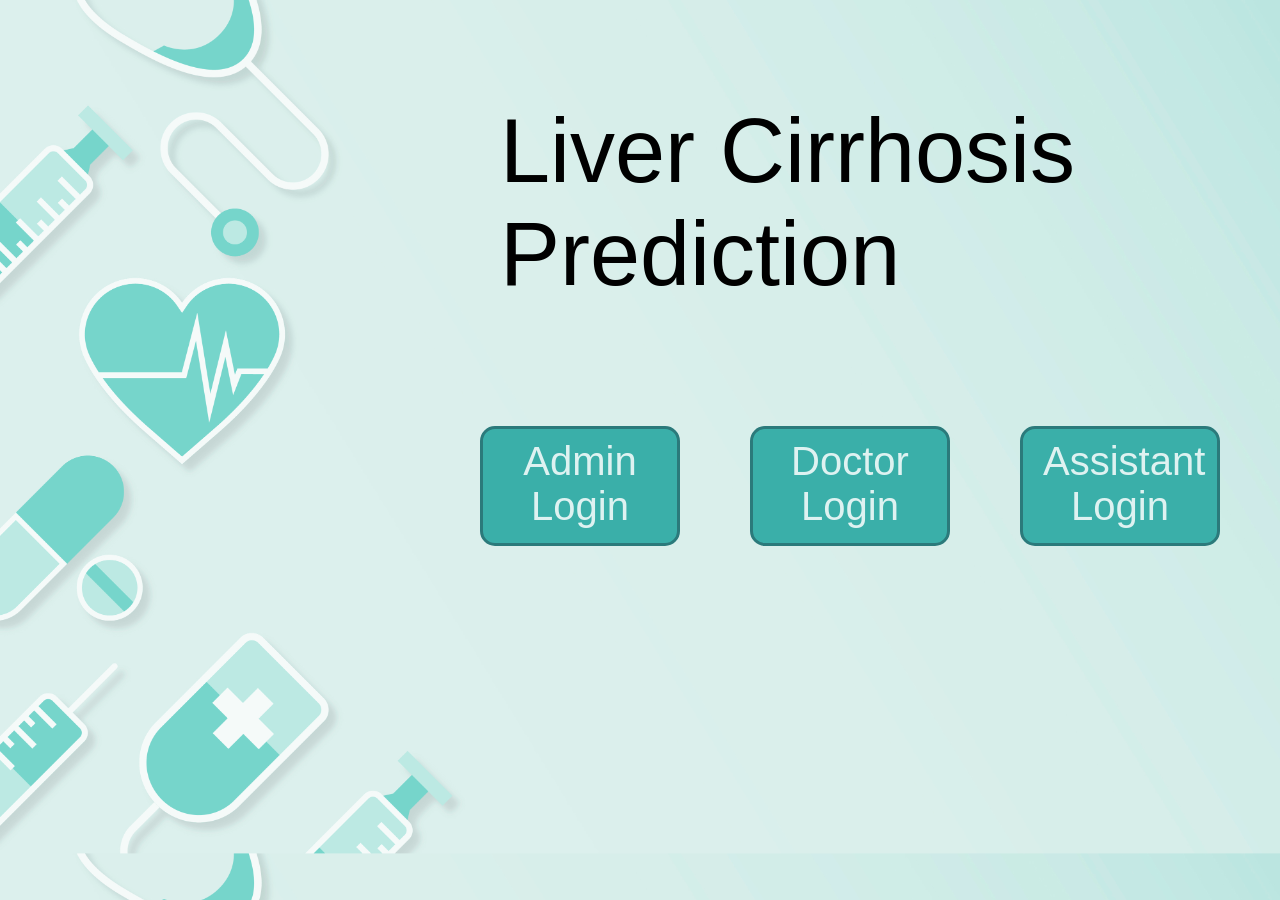
<file: index.html>
<!DOCTYPE html>
<html lang="en">
<head>
    <meta charset="UTF-8">
    <meta name="viewport" content="width=device-width, initial-scale=1.0">
    <title>Document</title>
    <link rel ="stylesheet" href="style.css">
    <link rel="stylesheet" href="https://cdnjs.cloudflare.com/ajax/libs/font-awesome/6.5.1/css/all.min.css" integrity="sha512-DTOQO9RWCH3ppGqcWaEA1BIZOC6xxalwEsw9c2QQeAIftl+Vegovlnee1c9QX4TctnWMn13TZye+giMm8e2LwA==" crossorigin="anonymous" referrerpolicy="no-referrer" />
</head>
<body>

    <header>        
        <div class="heading">
            <p> Liver Cirrhosis
Prediction </p>
        </div>


    </header>

    <div class="options">
        
        <div class="button-group">
            <a href="admin_login.html"  class="login-button">Admin Login</a>
            <a href="doctor_login.html" class="login-button">Doctor Login</a>
            <a href="Labassistant_login.html"  class="login-button"> Assistant Login</a>
        </div>

    </div>
</body>
</html>
</file>
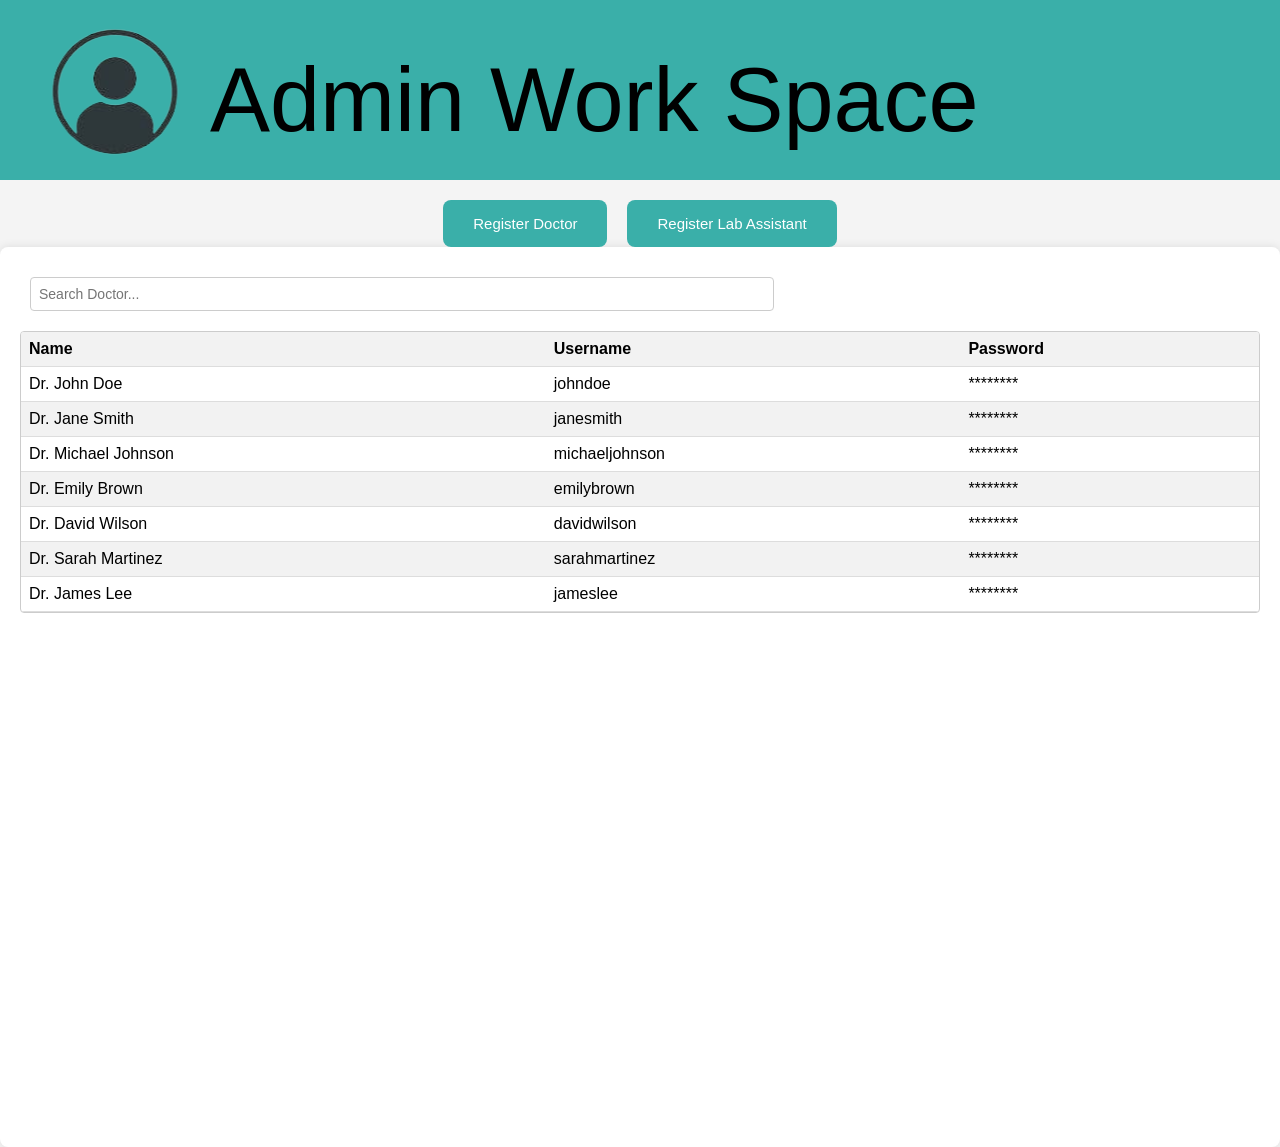
<file: admin_home.html>
<!DOCTYPE html>
<html lang="en">
<head>
    <meta charset="UTF-8">
    <meta name="viewport" content="width=device-width, initial-scale=1.0">
    <title>Admin Home</title>
    <link rel="stylesheet" href="https://cdnjs.cloudflare.com/ajax/libs/font-awesome/6.5.1/css/all.min.css" integrity="sha512-DTOQO9RWCH3ppGqcWaEA1BIZOC6xxalwEsw9c2QQeAIftl+Vegovlnee1c9QX4TctnWMn13TZye+giMm8e2LwA==" crossorigin="anonymous" referrerpolicy="no-referrer" />
    <style>
        * {
            font-family: 'Franklin Gothic Medium', 'Arial Narrow', Arial, sans-serif;
            margin: 0;
            padding: 0;
            box-sizing: border-box;
        }

        .heading {
            display: flex;
            align-items: center;
            height: 180px;
            background-color: #3AAFA9;
        }

        .picture {
            background-image: url("Resources/Adminsepm-removebg-preview.png");
            height: 130px;
            width: 130px;
            border-radius: 50%;
            background-color: transparent;
            background-position: center;
            margin-left: 50px;
        }

        .options {
            text-align: center;
            margin-top: 20px;
        }

        .head {
            font-size: 90px;
            margin-left: 30px;
            margin-top: 20px;
        }

        .button-group {
            display: flex;
            justify-content: center;
            margin-top: 20px;
        }

        .login-button {
            margin: 0 10px;
            padding: 15px 30px;
            font-size: 15px;
            background-color: #3AAFA9;
            color: white;
            text-decoration: none;
            border-radius: 8px;
            transition: background-color 0.3s ease;
        }

        .login-button:hover {
            background-color: #2B7A78;
        }

        body, html {
            height: 100%;
            font-family: Arial, sans-serif;
            margin: 0;
            padding: 0;
            background-color: #f4f4f4;
        }

        .container {
            height: 100%;
            padding: 20px;
            background-color: #fff;
            border-radius: 8px;
            box-shadow: 0 0 10px rgba(0, 0, 0, 0.1);
        }

        h1 {
            text-align: center;
            margin-bottom: 20px;
            color: #333;
        }

        .head {
            background-color: #3AAFA9;
            height: 150px;
            align-items: center;
            display: flex;
        }

        h1, head {
            margin-left: 40%;
        }

        #searchBar {
            margin-top: 10px;
            padding: 8px;
            border: 1px solid #ccc;
            border-radius: 4px;
            font-size: 14px;
            width: 60%;
            margin-left: 10px;
            box-sizing: border-box;
        }

        #doctorList {
            margin-top: 20px;
            max-height: calc(100% - 90px);
            overflow-y: auto;
            border: 1px solid #ccc;
            border-radius: 4px;
        }

        #doctorList table {
            width: 100%;
            border-collapse: collapse;
        }

        #doctorList th, #doctorList td {
            padding: 8px;
            text-align: left;
            border-bottom: 1px solid #ddd;
        }

        #doctorList th {
            background-color: #f2f2f2;
        }

        #doctorList tbody tr:nth-child(even) {
            background-color: #f2f2f2;
        }

        #doctorList tbody tr:hover {
            background-color: #ddd;
        }
    </style>
</head>
<body>
<header>
    <div class="heading">
        <div class="picture"></div>
        <div class="head">
            <p>Admin Work Space</p>
        </div>
    </div>
</header>

<div class="options">
    <div class="button-group">
        <a href="Register_doctor.html" class="login-button">Register Doctor</a>
        <a href="Register_lab_assitant.html" class="login-button">Register Lab Assistant</a>
    </div>
</div>

<div class="container">

    <input type="text" id="searchBar" placeholder="Search Doctor...">
    <div id="doctorList">
        <table>
            <thead>
                <tr>
                    <th>Name</th>
                    <th>Username</th>
                    <th>Password</th>
                </tr>
            </thead>
            <tbody>
                <!-- Dummy Doctor Data -->
                <tr><td>Dr. John Doe</td><td>johndoe</td><td>********</td></tr>
                <tr><td>Dr. Jane Smith</td><td>janesmith</td><td>********</td></tr>
                <tr><td>Dr. Michael Johnson</td><td>michaeljohnson</td><td>********</td></tr>
                <tr><td>Dr. Emily Brown</td><td>emilybrown</td><td>********</td></tr>
                <tr><td>Dr. David Wilson</td><td>davidwilson</td><td>********</td></tr>
                <tr><td>Dr. Sarah Martinez</td><td>sarahmartinez</td><td>********</td></tr>
                <tr><td>Dr. James Lee</td><td>jameslee</td><td>********</td></tr>
            </tbody>
        </table>
    </div>
</div>

<script>
    const searchBar = document.getElementById('searchBar');
    const doctorList = document.getElementById('doctorList');

    searchBar.addEventListener('keyup', function(event) {
        const searchQuery = event.target.value.toLowerCase();
        const rows = doctorList.getElementsByTagName('tr');

        for (let i = 0; i < rows.length; i++) {
            const row = rows[i];
            const cells = row.getElementsByTagName('td');
            let found = false;
            for (let j = 0; j < cells.length; j++) {
                const cell = cells[j];
                if (cell.textContent.toLowerCase().includes(searchQuery)) {
                    found = true;
                    break;
                }
            }
            if (found) {
                row.style.display = '';
            } else {
                row.style.display = 'none';
            }
        }
    });
</script>

</body>
</html>
</file>
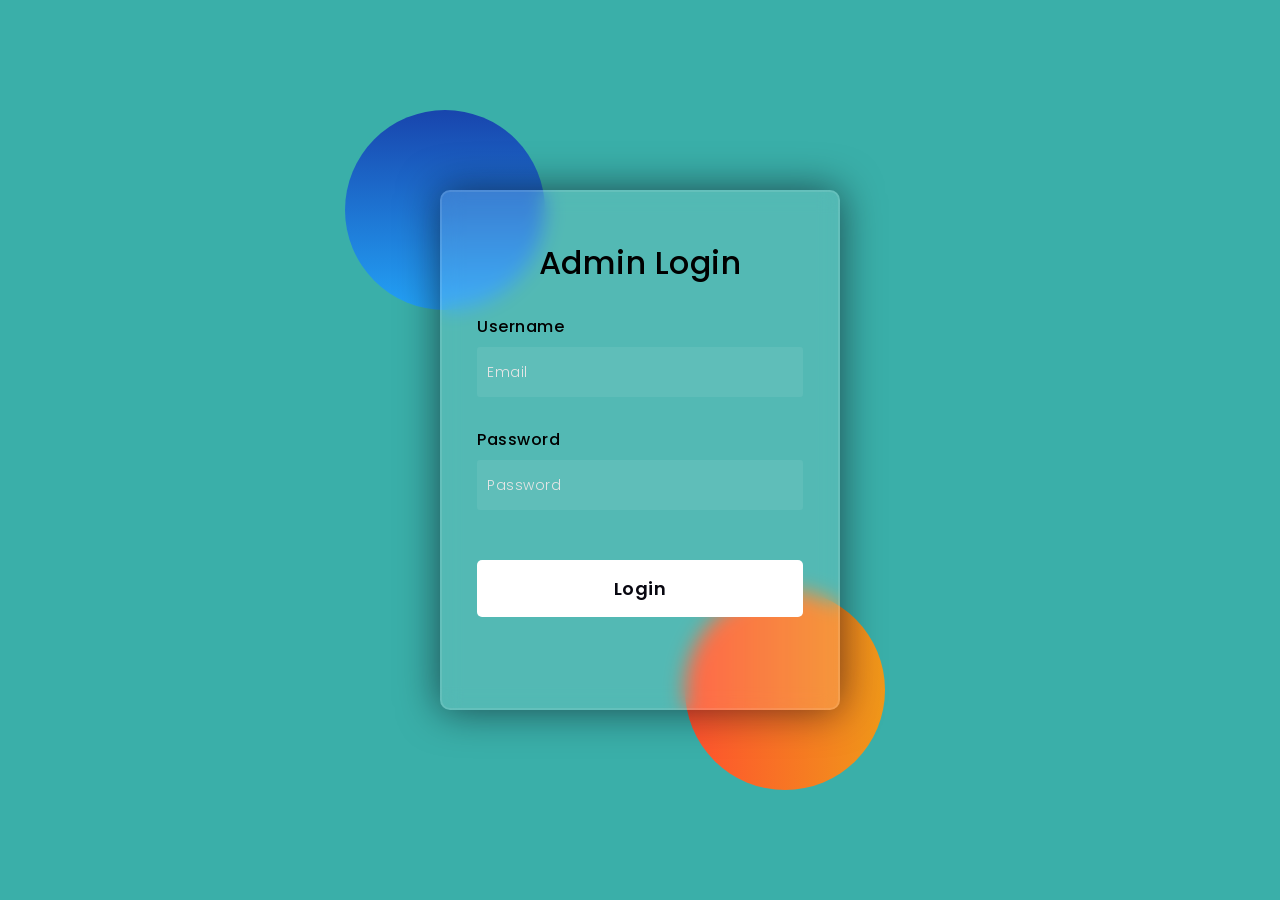
<file: admin_login.html>
<!DOCTYPE html>
<html lang="en">
<head>
  
    <title>login</title>
 
    <link rel="preconnect" href="https://fonts.gstatic.com">
    <link rel="stylesheet" href="https://cdnjs.cloudflare.com/ajax/libs/font-awesome/5.15.4/css/all.min.css">
    <link href="https://fonts.googleapis.com/css2?family=Poppins:wght@300;500;600&display=swap" rel="stylesheet">
    <!--Stylesheet-->
    <style media="screen">
      *,
*:before,
*:after{
    padding: 0;
    margin: 0;
    box-sizing: border-box;
}
body{
    background-color: #3AAFA9;
}
.background{
    width: 430px;
    height: 520px;
    position: absolute;
    transform: translate(-50%,-50%);
    left: 50%;
    top: 50%;
}
.background .shape{
    height: 200px;
    width: 200px;
    position: absolute;
    border-radius: 50%;
}
.shape:first-child{
    background: linear-gradient(
        #1845ad,
        #23a2f6
    );
    left: -80px;
    top: -80px;
}
.shape:last-child{
    background: linear-gradient(
        to right,
        #ff512f,
        #f09819
    );
    right: -30px;
    bottom: -80px;
}
form{
    height: 520px;
    width: 400px;
    background-color: rgba(255,255,255,0.13);
    position: absolute;
    transform: translate(-50%,-50%);
    top: 50%;
    left: 50%;
    border-radius: 10px;
    backdrop-filter: blur(10px);
    border: 2px solid rgba(255,255,255,0.1);
    box-shadow: 0 0 40px rgba(8,7,16,0.6);
    padding: 50px 35px;
}
form *{
    font-family: 'Poppins',sans-serif;
    color: black;
    letter-spacing: 0.5px;
    outline: none;
    border: none;
}
form h3{
    font-size: 32px;
    font-weight: 500;
    line-height: 42px;
    text-align: center;
}

label{
    display: block;
    margin-top: 30px;
    font-size: 16px;
    font-weight: 500;
}
input{
    display: block;
    height: 50px;
    width: 100%;
    background-color: rgba(255,255,255,0.07);
    border-radius: 3px;
    padding: 0 10px;
    margin-top: 8px;
    font-size: 14px;
    font-weight: 300;
}
::placeholder{
    color: #e5e5e5;
}
button{
    margin-top: 50px;
    width: 100%;
    background-color: #ffffff;
    color: #080710;
    padding: 15px 0;
    font-size: 18px;
    font-weight: 600;
    border-radius: 5px;
    cursor: pointer;
}
a.button-link {
    text-decoration: none;
    color: #080710;
}

    </style>
</head>
<body>
    <div class="background">
        <div class="shape"></div>
        <div class="shape"></div>
    </div>
    <form>
        <h3>Admin Login
        </h3>

        <label for="username">Username</label>
        <input type="text" placeholder="Email " id="username">

        <label for="password">Password</label>
        <input type="password" placeholder="Password" id="password">
        <button><a href="admin_home.html"  class="button-link">Login</a></button>

    </form>
</body>
</html>
</file>
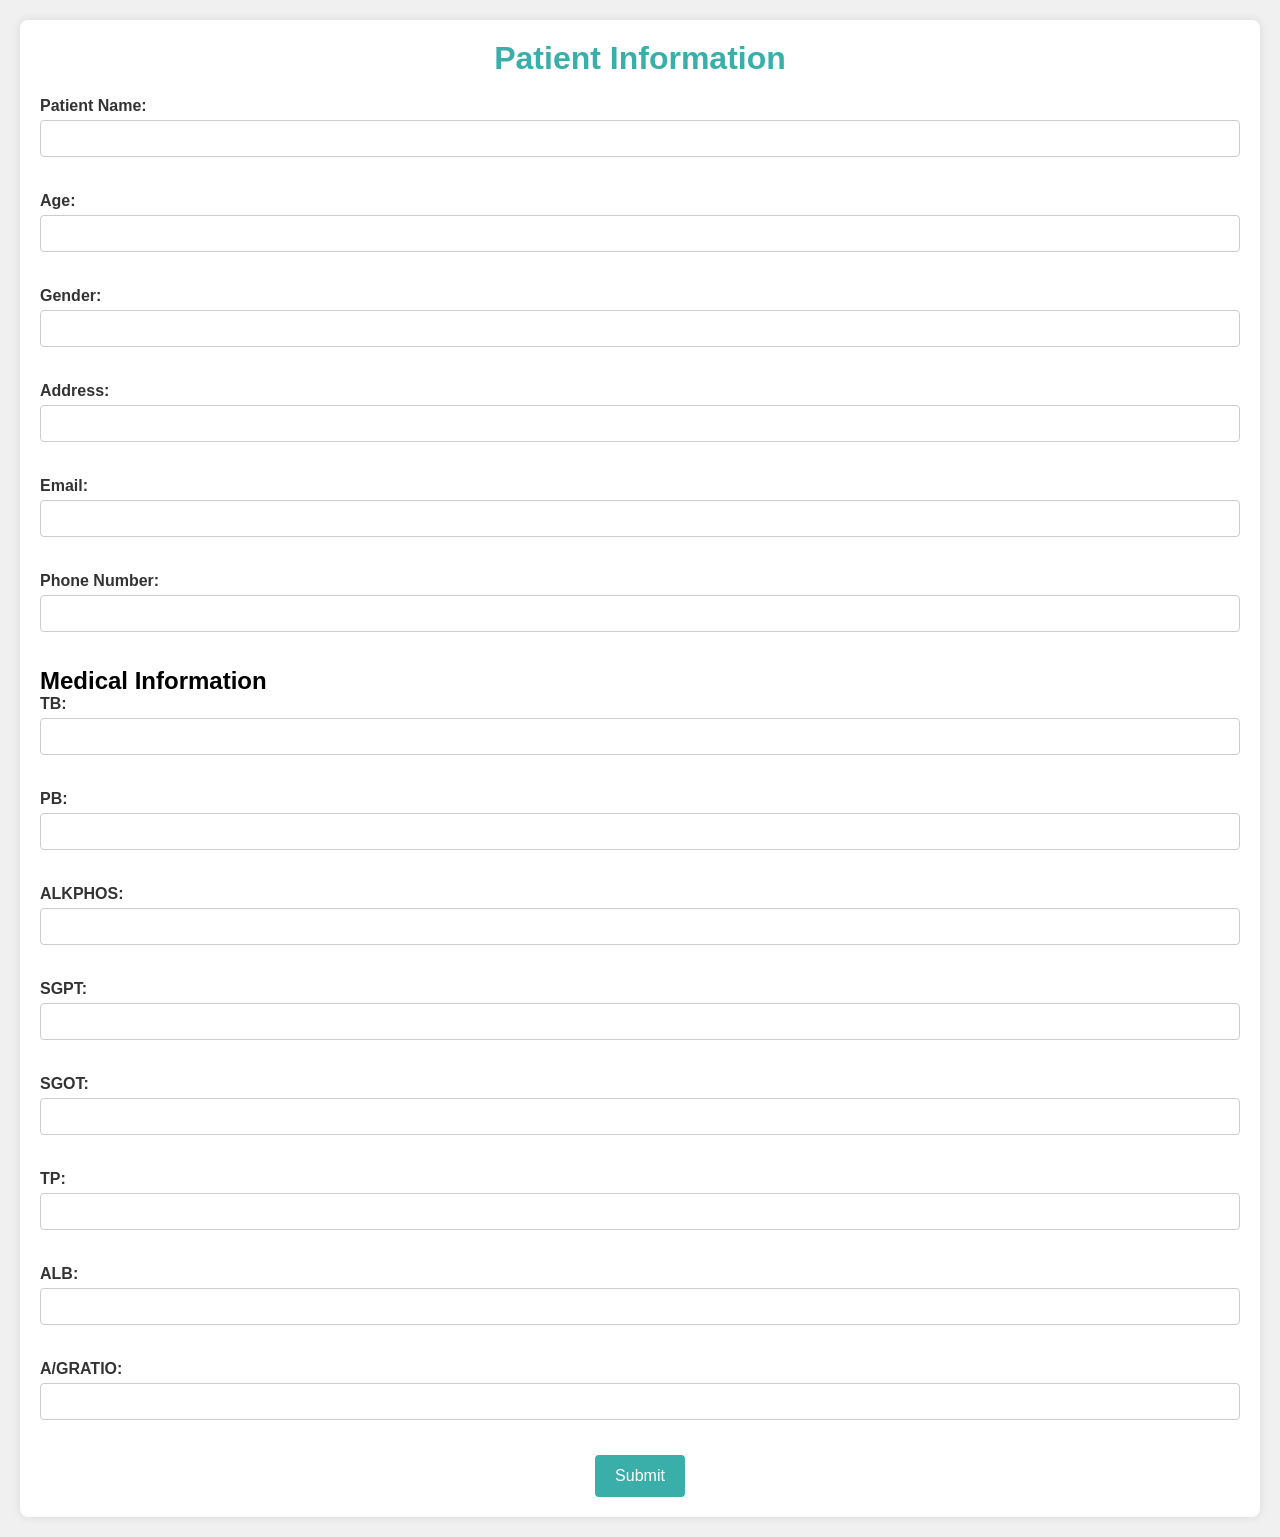
<file: create_patient.html>
<!DOCTYPE html>
<html lang="en">
<head>
    <meta charset="UTF-8">
    <meta name="viewport" content="width=device-width, initial-scale=1.0">
    <title>Patient Information Form</title>
    <style>
        * {
            font-family: Arial, sans-serif;
            margin: 0;
            padding: 0;
            box-sizing: border-box;
        }

        body {
            padding: 20px;
            background-color: #f0f0f0;
        }

        .container {
            max-width: 100%;
            margin: 0 auto;
        }

        form {
            background-color: #fff;
            padding: 20px;
            border-radius: 8px;
            box-shadow: 0 0 10px rgba(0, 0, 0, 0.1);
        }

        h1 {
            text-align: center;
            margin-bottom: 20px;
            color: #3AAFA9;
        }

        label {
            display: block;
            margin-bottom: 5px;
            color: #333;
            font-weight: bold;
            width: 100%;
        }

        input[type="text"] {
            width: 100%;
            padding: 10px;
            margin-bottom: 15px;
            border: 1px solid #ccc;
            border-radius: 4px;
            box-sizing: border-box;
        }

        .form-group {
            overflow: hidden;
            margin-bottom: 20px; /* Increased margin between form groups */
        }

        input[type="submit"] {
            display: block;
            margin-left: auto; /* Centering submit button */
            margin-right: auto; /* Centering submit button */
            padding: 12px 20px;
            font-size: 16px;
            background-color: #3AAFA9;
            color: white;
            border: none;
            border-radius: 4px;
            cursor: pointer;
            transition: background-color 0.3s;
        }

        input[type="submit"]:hover {
            background-color: #2B7A78;
        }
    </style>
</head>
<body>
    <div class="container">
        <form>
            <h1>Patient Information</h1>
            <div class="form-group">
                <div>
                    <label for="patientName">Patient Name:</label>
                    <input type="text" id="patientName" name="patientName" required>
                </div>
            </div>

            <div class="form-group">
                <div>
                    <label for="age">Age:</label>
                    <input type="text" id="age" name="age" required>
                </div>
            </div>

            <div class="form-group">
                <div>
                    <label for="gender">Gender:</label>
                    <input type="text" id="gender" name="gender" required>
                </div>
            </div>

            <div class="form-group">
                <div>
                    <label for="address">Address:</label>
                    <input type="text" id="address" name="address" required>
                </div>
            </div>

            <div class="form-group">
                <div>
                    <label for="gmail">Email:</label>
                    <input type="text" id="gmail" name="gmail" required>
                </div>
            </div>

            <div class="form-group">
                <div>
                    <label for="phone_no">Phone Number:</label>
                    <input type="text" id="phone_no" name="phone_no" required>
                </div>
            </div>

            <h2>Medical Information</h2>

            <div class="form-group">
                <div>
                    <label for="tb">TB:</label>
                    <input type="text" id="tb" name="tb" required>
                </div>
            </div>

            <div class="form-group">
                <div>
                    <label for="pb">PB:</label>
                    <input type="text" id="pb" name="pb" required>
                </div>
            </div>

            <div class="form-group">
                <div>
                    <label for="alkphos">ALKPHOS:</label>
                    <input type="text" id="alkphos" name="alkphos" required>
                </div>
            </div>

            <div class="form-group">
                <div>
                    <label for="sgpt">SGPT:</label>
                    <input type="text" id="sgpt" name="sgpt" required>
                </div>
            </div>

            <div class="form-group">
                <div>
                    <label for="sgot">SGOT:</label>
                    <input type="text" id="sgot" name="sgot" required>
                </div>
            </div>

            <div class="form-group">
                <div>
                    <label for="tp">TP:</label>
                    <input type="text" id="tp" name="tp" required>
                </div>
            </div>

            <div class="form-group">
                <div>
                    <label for="alb">ALB:</label>
                    <input type="text" id="alb" name="alb" required>
                </div>
            </div>

            <div class="form-group">
                <div>
                    <label for="agratio">A/GRATIO:</label>
                    <input type="text" id="agratio" name="agratio" required>
                </div>
            </div>

            <input type="submit" value="Submit">
        </form>
    </div>
</body>
</html>
</file>
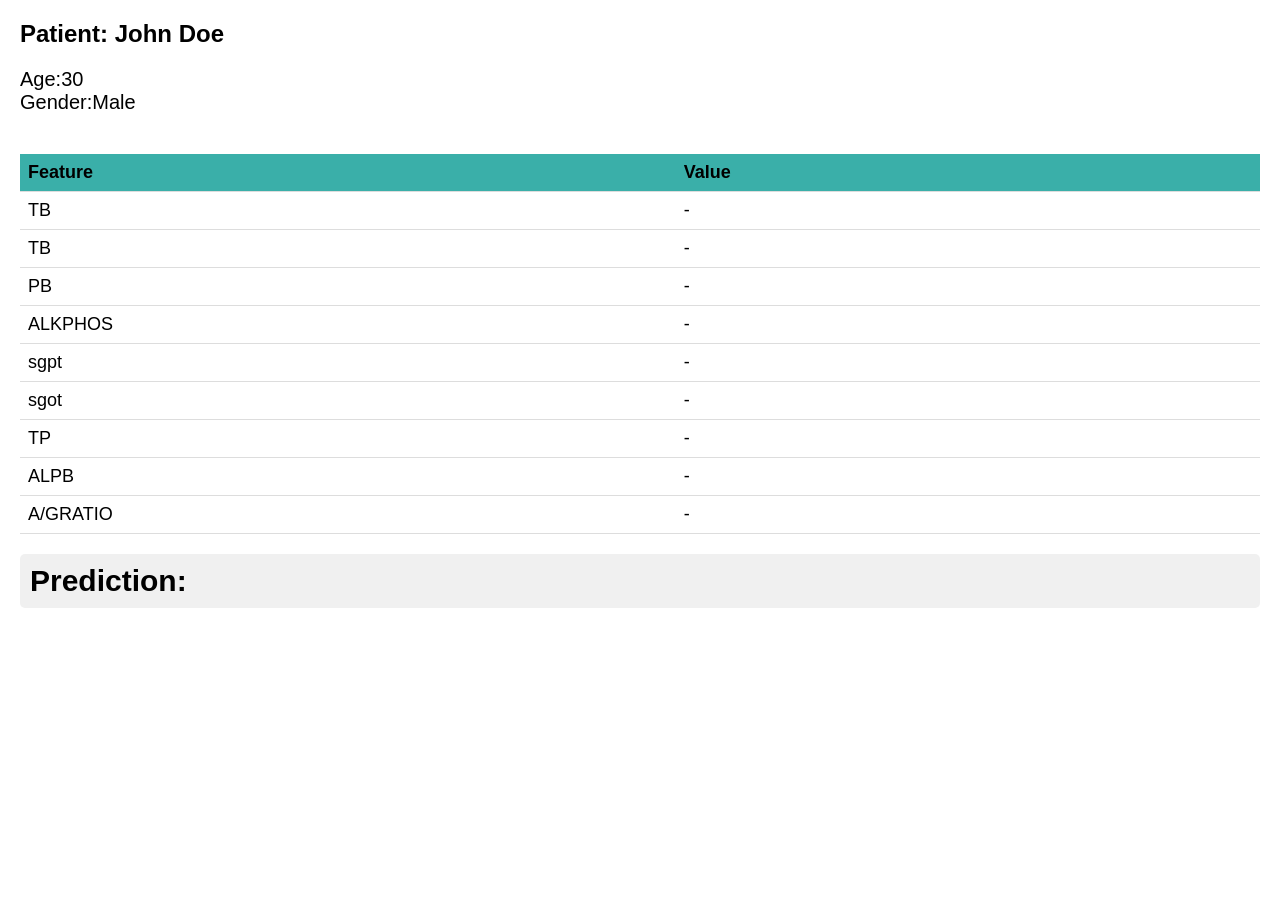
<file: display_patient_doctor.html>
<!DOCTYPE html>
<html lang="en">
<head>
    <meta charset="UTF-8">
    <meta name="viewport" content="width=device-width, initial-scale=1.0">
    <title>Patient Information</title>
    <style>
        * {
            font-family: Arial, sans-serif;
            margin: 0;
            padding: 0;
            box-sizing: border-box;
        }

        body {
            padding: 20px;
        }

        .header {
            font-size: 60px;
            font-weight: 200px;
        }

        .ooo {
            font-size: 20px;
            font-weight: 20px;
        }

        #patientName {
            font-size: 24px;
            font-weight: bold;
            margin-bottom: 20px;
        }

        table {
            margin-top: 40px;
            width: 100%;
            border-collapse: collapse;
            margin-bottom: 20px;
        }

        th, td {
            padding: 8px;
            border-bottom: 1px solid #ddd;
            text-align: left;
            font-size: large;
        }

        th {
            background-color: #3AAFA9;
            width: 90px;
        }

        thead {
            background-color: #3AAFA9;
            width: 90px;
        }

        #prediction {
            margin-top: 20px;
            font-size: 30px;
            background-color: #f0f0f0;
            padding: 10px;
            border-radius: 5px;
        }
    </style>
</head>
<body>
<div class="header">
    <div id="patientName">Patient: John Doe</div>
</div>
<div class="ooo">
    <div id="age">Age:30</div>
    <div id="gender">Gender:Male</div>
</div>

<table>
    <thead>
    <tr>
        <th>Feature</th>
        <th>Value</th>
    </tr>
    </thead>
    <tbody>
    <tr>
        <td>TB</td>
        <td id="age">-</td> <!-- Placeholder value, will be updated dynamically -->
    </tr>
    <tr>
        <td>TB</td>
        <td id="tb">-</td> <!-- Placeholder value, will be updated dynamically -->
    </tr>
    <tr>
        <td>PB</td>
        <td id="pb">-</td> <!-- Placeholder value, will be updated dynamically -->
    </tr>
    <tr>
        <td>ALKPHOS</td>
        <td id="alkphos">-</td> <!-- Placeholder value, will be updated dynamically -->
    </tr>
    <tr>
        <td>sgpt</td>
        <td id="sgpt">-</td> <!-- Placeholder value, will be updated dynamically -->
    </tr>
    <tr>
        <td>sgot</td>
        <td id="sgot">-</td> <!-- Placeholder value, will be updated dynamically -->
    </tr>
    <tr>
        <td>TP</td>
        <td id="tp">-</td> <!-- Placeholder value, will be updated dynamically -->
    </tr>
    <tr>
        <td>ALPB</td>
        <td id="alb">-</td> <!-- Placeholder value, will be updated dynamically -->
    </tr>
    <tr>
        <td>A/GRATIO</td>
        <td id="agratio">-</td> <!-- Placeholder value, will be updated dynamically -->
    </tr>
    </tbody>
</table>

<div id="prediction">
    <strong>Prediction:</strong> <span id="predictionValue"></span>
</div>
</body>
</html>
</file>
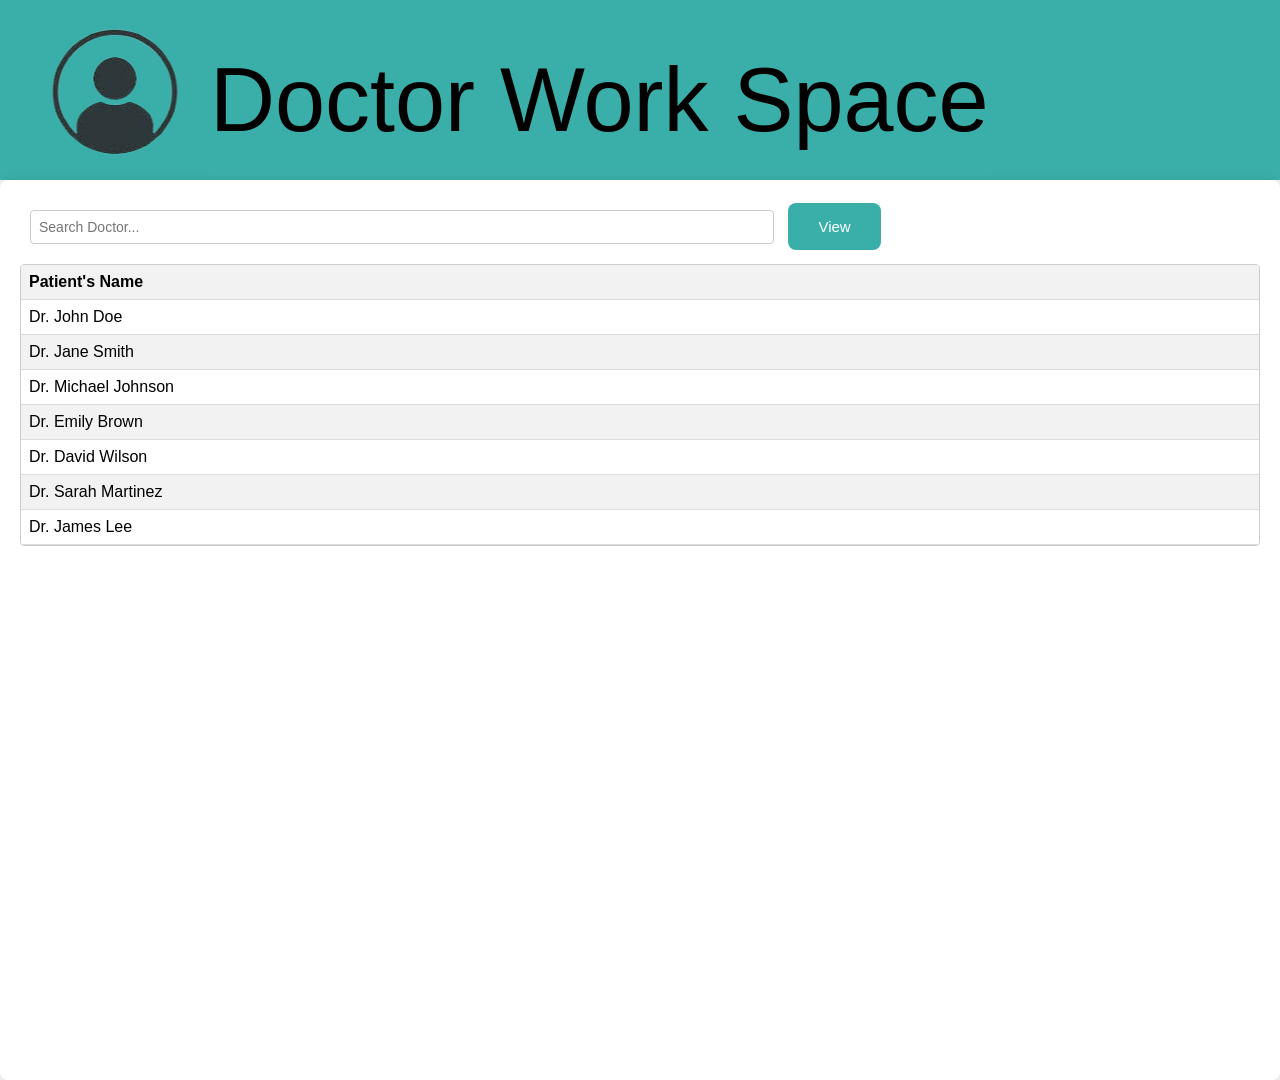
<file: doctor_home.html>
<!DOCTYPE html>
<html lang="en">
<head>
    <meta charset="UTF-8">
    <meta name="viewport" content="width=device-width, initial-scale=1.0">
    <title>Doctor Home</title>
    <link rel="stylesheet" href="https://cdnjs.cloudflare.com/ajax/libs/font-awesome/6.5.1/css/all.min.css" integrity="sha512-DTOQO9RWCH3ppGqcWaEA1BIZOC6xxalwEsw9c2QQeAIftl+Vegovlnee1c9QX4TctnWMn13TZye+giMm8e2LwA==" crossorigin="anonymous" referrerpolicy="no-referrer" />
    <style>
        * {
            font-family: 'Franklin Gothic Medium', 'Arial Narrow', Arial, sans-serif;
            margin: 0;
            padding: 0;
            box-sizing: border-box;
        }

        .heading {
            display: flex;
            align-items: center;
            height: 180px;
            background-color: #3AAFA9;
        }

        .picture {
            background-image: url("Resources/Adminsepm-removebg-preview.png");
            height: 130px;
            width: 130px;
            border-radius: 50%;
            background-color: transparent;
            background-position: center;
            margin-left: 50px;
        }

        .options {
            text-align: center;
            margin-top: 20px;
        }

        .head {
            font-size: 90px;
            margin-left: 30px;
            margin-top: 20px;
        }

        .button-group {
            display: flex;
            justify-content: center;
            margin-top: 20px;
        }

        .login-button {
            margin: 0 10px;
            padding: 15px 30px;
            font-size: 15px;
            background-color: #3AAFA9;
            color: white;
            text-decoration: none;
            border-radius: 8px;
            transition: background-color 0.3s ease;
        }

        .login-button:hover {
            background-color: #2B7A78;
        }

        body, html {
            height: 100%;
            font-family: Arial, sans-serif;
            margin: 0;
            padding: 0;
            background-color: #f4f4f4;
        }

        .container {
            height: 100%;
            padding: 20px;
            background-color: #fff;
            border-radius: 8px;
            box-shadow: 0 0 10px rgba(0, 0, 0, 0.1);
        }

        h1 {
            text-align: center;
            margin-bottom: 20px;
            color: #333;
        }

        .head {
            background-color: #3AAFA9;
            height: 150px;
            align-items: center;
            display: flex;
        }

        h1, head {
            margin-left: 40%;
        }

        #searchBar {
            margin-top: 10px;
            padding: 8px;
            border: 1px solid #ccc;
            border-radius: 4px;
            font-size: 14px;
            width: 60%;
            margin-left: 10px;
            box-sizing: border-box;
        }

        #doctorList {
            margin-top: 20px;
            max-height: calc(100% - 90px);
            overflow-y: auto;
            border: 1px solid #ccc;
            border-radius: 4px;
        }

        #doctorList table {
            width: 100%;
            border-collapse: collapse;
        }

        #doctorList th, #doctorList td {
            padding: 8px;
            text-align: left;
            border-bottom: 1px solid #ddd;
        }

        #doctorList th {
            background-color: #f2f2f2;
        }

        #doctorList tbody tr:nth-child(even) {
            background-color: #f2f2f2;
        }

        #doctorList tbody tr:hover {
            background-color: #ddd;
        }
    </style>
</head>
<body>
<header>
    <div class="heading">
        <div class="picture"></div>
        <div class="head">
            <p>Doctor Work Space</p>
        </div>
    </div>
</header>



<div class="container">

    <input type="text" id="searchBar" placeholder="Search Doctor...">
    <a href="display_patient_doctor.html" class="login-button">View</a>
    <div id="doctorList">
        <table>
            <thead>
                <tr>
                    <th>Patient's Name</th>
                    
           
                </tr>
            </thead>
            <tbody>
                <!-- Dummy Doctor Data -->
                <tr><td>Dr. John Doe</td></tr>
                <tr><td>Dr. Jane Smith</td></tr>
                <tr><td>Dr. Michael Johnson</td></tr>
                <tr><td>Dr. Emily Brown</td></tr>
                <tr><td>Dr. David Wilson</td></tr>
                <tr><td>Dr. Sarah Martinez</td></tr>
                <tr><td>Dr. James Lee</td></tr>
            </tbody>
        </table>
    </div>
</div>

<script>
    const searchBar = document.getElementById('searchBar');
    const doctorList = document.getElementById('doctorList');

    searchBar.addEventListener('keyup', function(event) {
        const searchQuery = event.target.value.toLowerCase();
        const rows = doctorList.getElementsByTagName('tr');

        for (let i = 0; i < rows.length; i++) {
            const row = rows[i];
            const cells = row.getElementsByTagName('td');
            let found = false;
            for (let j = 0; j < cells.length; j++) {
                const cell = cells[j];
                if (cell.textContent.toLowerCase().includes(searchQuery)) {
                    found = true;
                    break;
                }
            }
            if (found) {
                row.style.display = '';
            } else {
                row.style.display = 'none';
            }
        }
    });
</script>

</body>
</html>
</file>
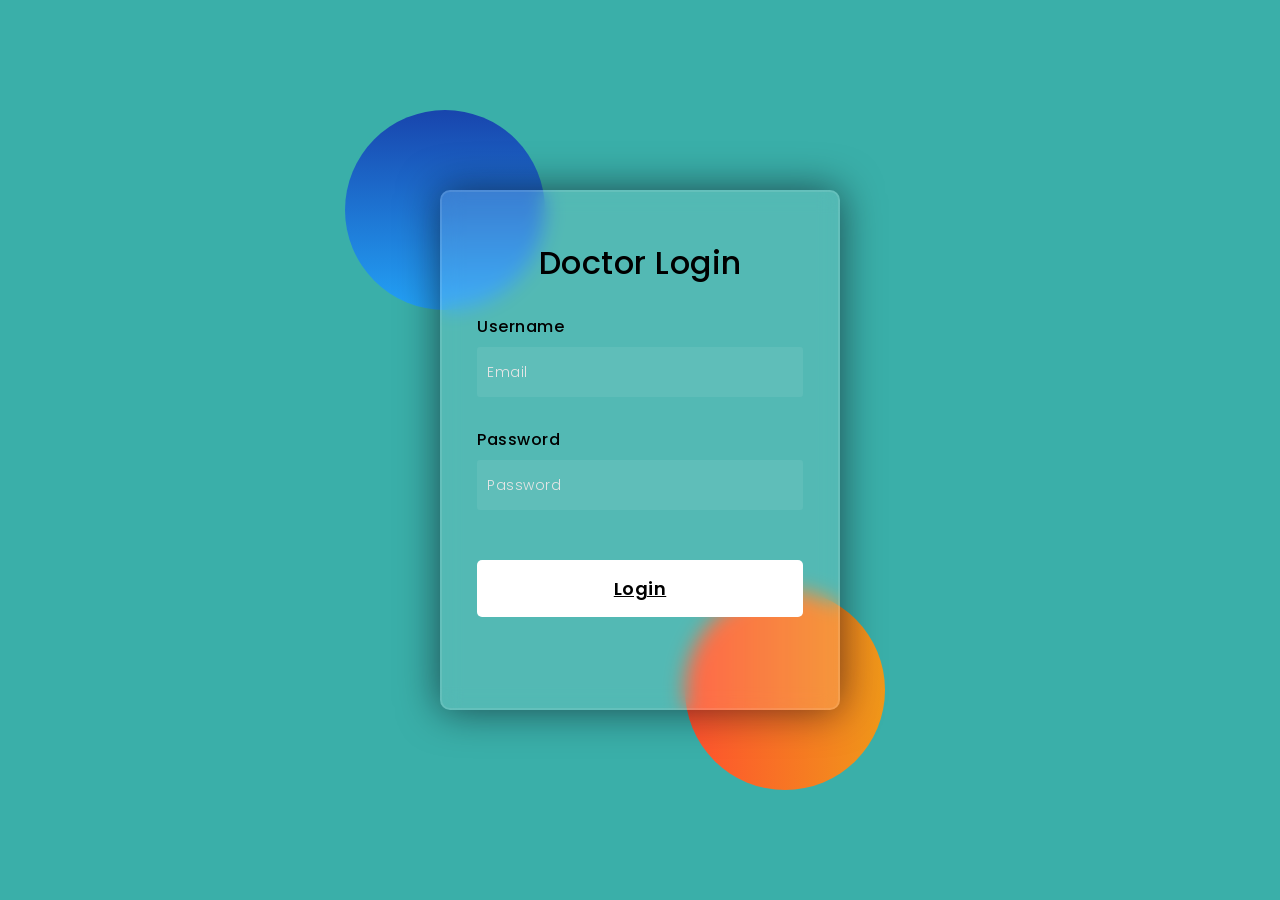
<file: doctor_login.html>
<!DOCTYPE html>
<html lang="en">
<head>
  
    <title> login Form </title>
 
    <link rel="preconnect" href="https://fonts.gstatic.com">
    <link rel="stylesheet" href="https://cdnjs.cloudflare.com/ajax/libs/font-awesome/5.15.4/css/all.min.css">
    <link href="https://fonts.googleapis.com/css2?family=Poppins:wght@300;500;600&display=swap" rel="stylesheet">
    <!--Stylesheet-->
    <style media="screen">
      *,
*:before,
*:after{
    padding: 0;
    margin: 0;
    box-sizing: border-box;
}
body{
    background-color: #3AAFA9;
}
.background{
    width: 430px;
    height: 520px;
    position: absolute;
    transform: translate(-50%,-50%);
    left: 50%;
    top: 50%;
}
.background .shape{
    height: 200px;
    width: 200px;
    position: absolute;
    border-radius: 50%;
}
.shape:first-child{
    background: linear-gradient(
        #1845ad,
        #23a2f6
    );
    left: -80px;
    top: -80px;
}
.shape:last-child{
    background: linear-gradient(
        to right,
        #ff512f,
        #f09819
    );
    right: -30px;
    bottom: -80px;
}
form{
    height: 520px;
    width: 400px;
    background-color: rgba(255,255,255,0.13);
    position: absolute;
    transform: translate(-50%,-50%);
    top: 50%;
    left: 50%;
    border-radius: 10px;
    backdrop-filter: blur(10px);
    border: 2px solid rgba(255,255,255,0.1);
    box-shadow: 0 0 40px rgba(8,7,16,0.6);
    padding: 50px 35px;
}
form *{
    font-family: 'Poppins',sans-serif;
    color: black;
    letter-spacing: 0.5px;
    outline: none;
    border: none;
}
form h3{
    font-size: 32px;
    font-weight: 500;
    line-height: 42px;
    text-align: center;
}

label{
    display: block;
    margin-top: 30px;
    font-size: 16px;
    font-weight: 500;
}
input{
    display: block;
    height: 50px;
    width: 100%;
    background-color: rgba(255,255,255,0.07);
    border-radius: 3px;
    padding: 0 10px;
    margin-top: 8px;
    font-size: 14px;
    font-weight: 300;
}
::placeholder{
    color: #e5e5e5;
}
button{
    margin-top: 50px;
    width: 100%;
    background-color: #ffffff;
    color: #080710;
    padding: 15px 0;
    font-size: 18px;
    font-weight: 600;
    border-radius: 5px;
    cursor: pointer;
}




    </style>
</head>
<body>
    <div class="background">
        <div class="shape"></div>
        <div class="shape"></div>
    </div>
    <form>
        <h3>Doctor Login
        </h3>

        <label for="username">Username</label>
        <input type="text" placeholder="Email " id="username">

        <label for="password">Password</label>
        <input type="password" placeholder="Password" id="password">

        <button><a href="doctor_home.html"  class="button-link">Login</a></button>

    </form>
</body>
</html>
</file>
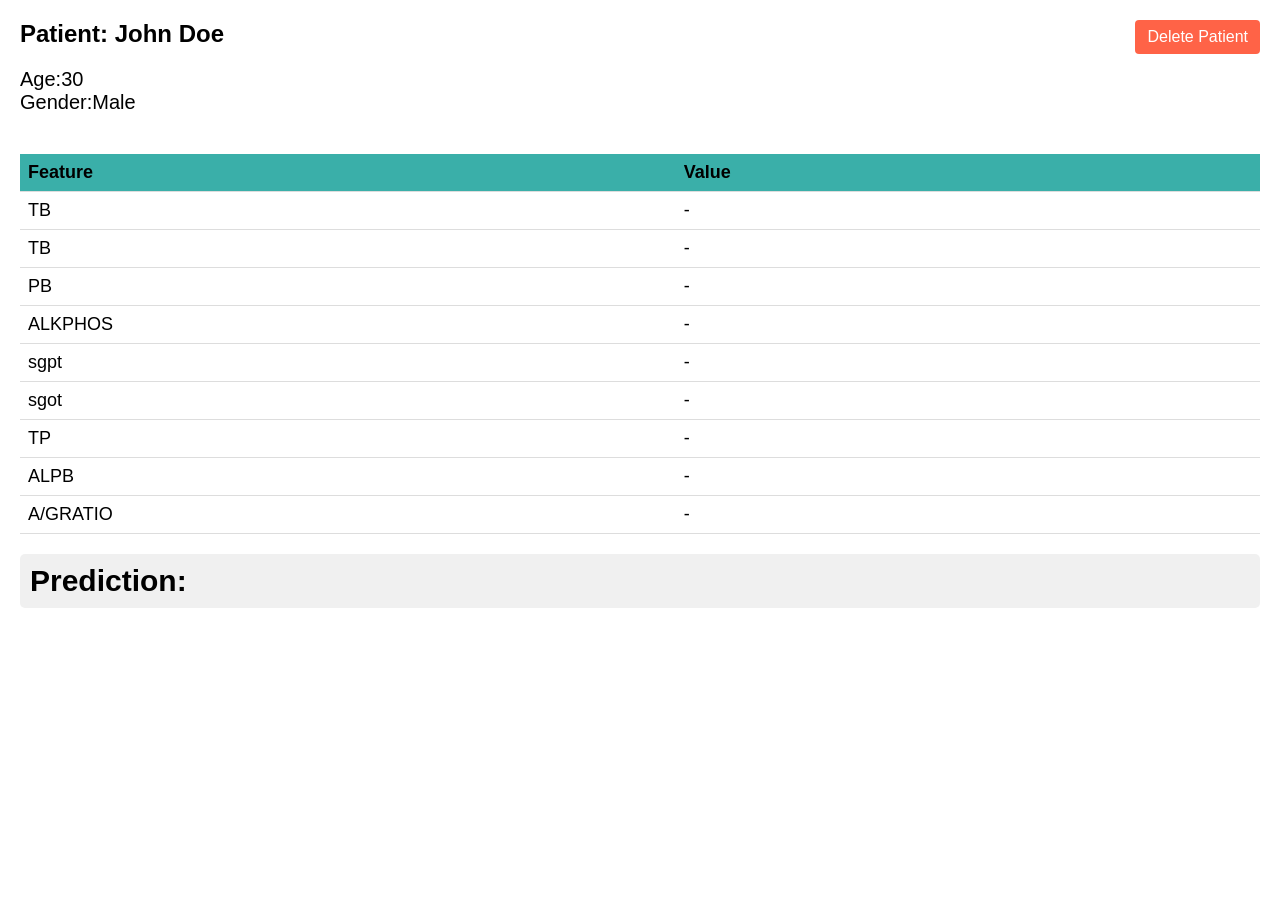
<file: lab_ass_view_pateint.html>
<!DOCTYPE html>
<html lang="en">
<head>
    <meta charset="UTF-8">
    <meta name="viewport" content="width=device-width, initial-scale=1.0">
    <title>Patient Information</title>
    <style>
        * {
            font-family: Arial, sans-serif;
            margin: 0;
            padding: 0;
            box-sizing: border-box;
        }

        body {
            padding: 20px;
        }

        .header {
            font-size: 60px;
            font-weight: 200px;
        }

        .ooo {
            font-size: 20px;
            font-weight: 20px;
        }

        #patientName {
            font-size: 24px;
            font-weight: bold;
            margin-bottom: 20px;
        }

        table {
            margin-top: 40px;
            width: 100%;
            border-collapse: collapse;
            margin-bottom: 20px;
        }

        th, td {
            padding: 8px;
            border-bottom: 1px solid #ddd;
            text-align: left;
            font-size: large;
        }

        th {
            background-color: #3AAFA9;
            width: 90px;
        }

        thead {
            background-color: #3AAFA9;
            width: 90px;
        }

        #prediction {
            margin-top: 20px;
            font-size: 30px;
            background-color: #f0f0f0;
            padding: 10px;
            border-radius: 5px;
        }

        .delete-button {
            position: absolute;
            top: 20px;
            right: 20px;
            padding: 8px 12px;
            background-color: #ff6347;
            color: white;
            border: none;
            border-radius: 4px;
            cursor: pointer;
            font-size: 16px;
        }
    </style>
</head>
<body>
<div class="header">
    <div id="patientName">Patient: John Doe</div>
    <button class="delete-button">Delete Patient</button>
</div>
<div class="ooo">
    <div id="age">Age:30</div>
    <div id="gender">Gender:Male</div>
</div>

<table>
    <thead>
    <tr>
        <th>Feature</th>
        <th>Value</th>
    </tr>
    </thead>
    <tbody>
    <tr>
        <td>TB</td>
        <td id="age">-</td> <!-- Placeholder value, will be updated dynamically -->
    </tr>
    <tr>
        <td>TB</td>
        <td id="tb">-</td> <!-- Placeholder value, will be updated dynamically -->
    </tr>
    <tr>
        <td>PB</td>
        <td id="pb">-</td> <!-- Placeholder value, will be updated dynamically -->
    </tr>
    <tr>
        <td>ALKPHOS</td>
        <td id="alkphos">-</td> <!-- Placeholder value, will be updated dynamically -->
    </tr>
    <tr>
        <td>sgpt</td>
        <td id="sgpt">-</td> <!-- Placeholder value, will be updated dynamically -->
    </tr>
    <tr>
        <td>sgot</td>
        <td id="sgot">-</td> <!-- Placeholder value, will be updated dynamically -->
    </tr>
    <tr>
        <td>TP</td>
        <td id="tp">-</td> <!-- Placeholder value, will be updated dynamically -->
    </tr>
    <tr>
        <td>ALPB</td>
        <td id="alb">-</td> <!-- Placeholder value, will be updated dynamically -->
    </tr>
    <tr>
        <td>A/GRATIO</td>
        <td id="agratio">-</td> <!-- Placeholder value, will be updated dynamically -->
    </tr>
    </tbody>
</table>

<div id="prediction">
    <strong>Prediction:</strong> <span id="predictionValue"></span>
</div>
</body>
</html>
</file>
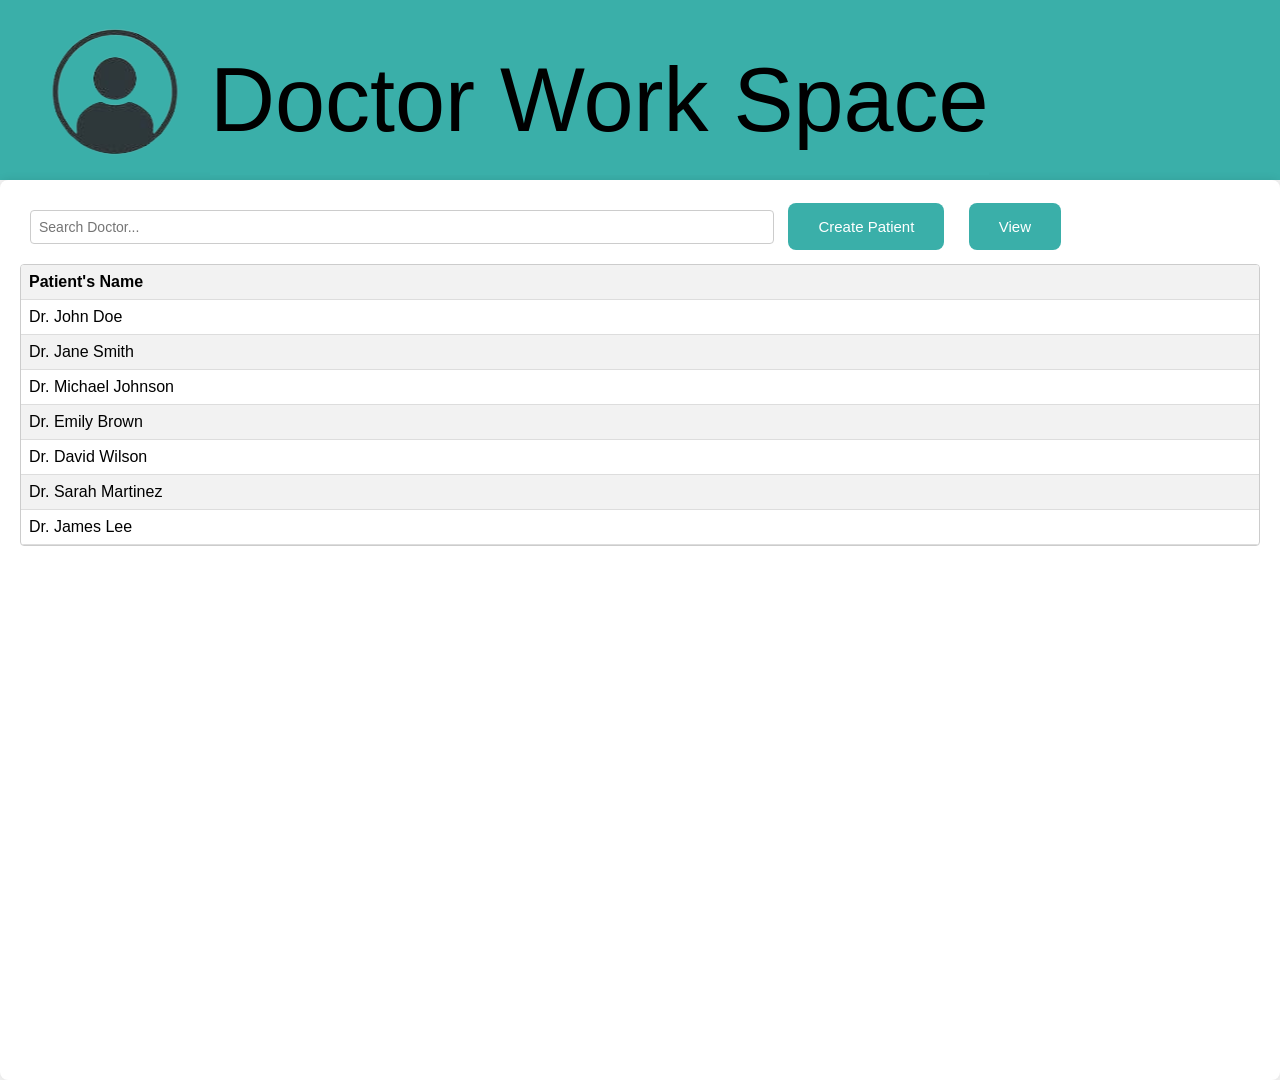
<file: lab_assistant_home.html>
<!DOCTYPE html>
<html lang="en">
<head>
    <meta charset="UTF-8">
    <meta name="viewport" content="width=device-width, initial-scale=1.0">
    <title>Doctor Home</title>
    <link rel="stylesheet" href="https://cdnjs.cloudflare.com/ajax/libs/font-awesome/6.5.1/css/all.min.css" integrity="sha512-DTOQO9RWCH3ppGqcWaEA1BIZOC6xxalwEsw9c2QQeAIftl+Vegovlnee1c9QX4TctnWMn13TZye+giMm8e2LwA==" crossorigin="anonymous" referrerpolicy="no-referrer" />
    <style>
        * {
            font-family: 'Franklin Gothic Medium', 'Arial Narrow', Arial, sans-serif;
            margin: 0;
            padding: 0;
            box-sizing: border-box;
        }

        .heading {
            display: flex;
            align-items: center;
            height: 180px;
            background-color: #3AAFA9;
        }

        .picture {
            background-image: url("Resources/Adminsepm-removebg-preview.png");
            height: 130px;
            width: 130px;
            border-radius: 50%;
            background-color: transparent;
            background-position: center;
            margin-left: 50px;
        }

        .options {
            text-align: center;
            margin-top: 20px;
        }

        .head {
            font-size: 90px;
            margin-left: 30px;
            margin-top: 20px;
        }

        .button-group {
            display: flex;
            justify-content: center;
            margin-top: 20px;
        }

        .login-button {
            margin: 0 10px;
            padding: 15px 30px;
            font-size: 15px;
            background-color: #3AAFA9;
            color: white;
            text-decoration: none;
            border-radius: 8px;
            transition: background-color 0.3s ease;
        }

        .login-button:hover {
            background-color: #2B7A78;
        }

        body, html {
            height: 100%;
            font-family: Arial, sans-serif;
            margin: 0;
            padding: 0;
            background-color: #f4f4f4;
        }

        .container {
            height: 100%;
            padding: 20px;
            background-color: #fff;
            border-radius: 8px;
            box-shadow: 0 0 10px rgba(0, 0, 0, 0.1);
        }

        h1 {
            text-align: center;
            margin-bottom: 20px;
            color: #333;
        }

        .head {
            background-color: #3AAFA9;
            height: 150px;
            align-items: center;
            display: flex;
        }

        h1, head {
            margin-left: 40%;
        }

        #searchBar {
            margin-top: 10px;
            padding: 8px;
            border: 1px solid #ccc;
            border-radius: 4px;
            font-size: 14px;
            width: 60%;
            margin-left: 10px;
            box-sizing: border-box;
        }

        #doctorList {
            margin-top: 20px;
            max-height: calc(100% - 90px);
            overflow-y: auto;
            border: 1px solid #ccc;
            border-radius: 4px;
        }

        #doctorList table {
            width: 100%;
            border-collapse: collapse;
        }

        #doctorList th, #doctorList td {
            padding: 8px;
            text-align: left;
            border-bottom: 1px solid #ddd;
        }

        #doctorList th {
            background-color: #f2f2f2;
        }

        #doctorList tbody tr:nth-child(even) {
            background-color: #f2f2f2;
        }

        #doctorList tbody tr:hover {
            background-color: #ddd;
        }
    </style>
</head>
<body>
<header>
    <div class="heading">
        <div class="picture"></div>
        <div class="head">
            <p>Doctor Work Space</p>
        </div>
    </div>
</header>



<div class="container">

    <input type="text" id="searchBar" placeholder="Search Doctor...">
    <a href="create_patient.html" class="login-button">Create Patient</a>
    <a href="lab_ass_view_pateint.html" class="login-button">View</a>
    <div id="doctorList">
        <table>
            <thead>
                <tr>
                    <th>Patient's Name</th>
                    
           
                </tr>
            </thead>
            <tbody>
                <!-- Dummy Doctor Data -->
                <tr><td>Dr. John Doe</td></tr>
                <tr><td>Dr. Jane Smith</td></tr>
                <tr><td>Dr. Michael Johnson</td></tr>
                <tr><td>Dr. Emily Brown</td></tr>
                <tr><td>Dr. David Wilson</td></tr>
                <tr><td>Dr. Sarah Martinez</td></tr>
                <tr><td>Dr. James Lee</td></tr>
            </tbody>
        </table>
    </div>
</div>

<script>
    const searchBar = document.getElementById('searchBar');
    const doctorList = document.getElementById('doctorList');

    searchBar.addEventListener('keyup', function(event) {
        const searchQuery = event.target.value.toLowerCase();
        const rows = doctorList.getElementsByTagName('tr');

        for (let i = 0; i < rows.length; i++) {
            const row = rows[i];
            const cells = row.getElementsByTagName('td');
            let found = false;
            for (let j = 0; j < cells.length; j++) {
                const cell = cells[j];
                if (cell.textContent.toLowerCase().includes(searchQuery)) {
                    found = true;
                    break;
                }
            }
            if (found) {
                row.style.display = '';
            } else {
                row.style.display = 'none';
            }
        }
    });
</script>

</body>
</html>
</file>
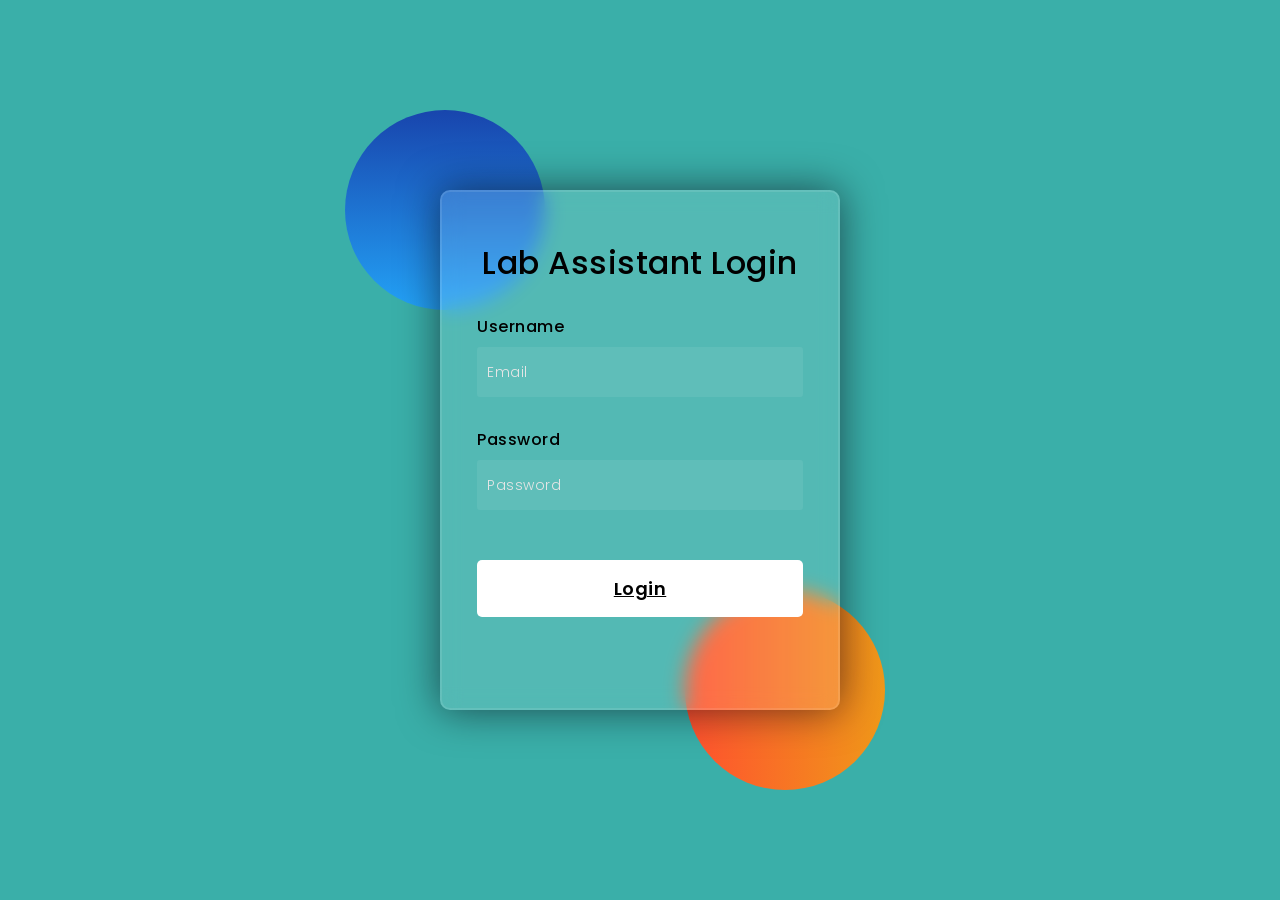
<file: Labassistant_login.html>
<!DOCTYPE html>
<html lang="en">
<head>
  
    <title>login </title>
 
    <link rel="preconnect" href="https://fonts.gstatic.com">
    <link rel="stylesheet" href="https://cdnjs.cloudflare.com/ajax/libs/font-awesome/5.15.4/css/all.min.css">
    <link href="https://fonts.googleapis.com/css2?family=Poppins:wght@300;500;600&display=swap" rel="stylesheet">
    <!--Stylesheet-->
    <style media="screen">
      *,
*:before,
*:after{
    padding: 0;
    margin: 0;
    box-sizing: border-box;
}
body{
    background-color: #3AAFA9 ;
}
.background{
    width: 430px;
    height: 520px;
    position: absolute;
    transform: translate(-50%,-50%);
    left: 50%;
    top: 50%;
}
.background .shape{
    height: 200px;
    width: 200px;
    position: absolute;
    border-radius: 50%;
}
.shape:first-child{
    background: linear-gradient(
        #1845ad,
        #23a2f6
    );
    left: -80px;
    top: -80px;
}
.shape:last-child{
    background: linear-gradient(
        to right,
        #ff512f,
        #f09819
    );
    right: -30px;
    bottom: -80px;
}
form{
    height: 520px;
    width: 400px;
    background-color: rgba(255,255,255,0.13);
    position: absolute;
    transform: translate(-50%,-50%);
    top: 50%;
    left: 50%;
    border-radius: 10px;
    backdrop-filter: blur(10px);
    border: 2px solid rgba(255,255,255,0.1);
    box-shadow: 0 0 40px rgba(8,7,16,0.6);
    padding: 50px 35px;
}
form *{
    font-family: 'Poppins',sans-serif;
    color: black;
    letter-spacing: 0.5px;
    outline: none;
    border: none;
}
form h3{
    font-size: 32px;
    font-weight: 500;
    line-height: 42px;
    text-align: center;
}

label{
    display: block;
    margin-top: 30px;
    font-size: 16px;
    font-weight: 500;
}
input{
    display: block;
    height: 50px;
    width: 100%;
    background-color: rgba(255,255,255,0.07);
    border-radius: 3px;
    padding: 0 10px;
    margin-top: 8px;
    font-size: 14px;
    font-weight: 300;
}
::placeholder{
    color: #e5e5e5;
}
button{
    margin-top: 50px;
    width: 100%;
    background-color: #ffffff;
    color: #080710;
    padding: 15px 0;
    font-size: 18px;
    font-weight: 600;
    border-radius: 5px;
    cursor: pointer;
}




    </style>
</head>
<body>
    <div class="background">
        <div class="shape"></div>
        <div class="shape"></div>
    </div>
    <form>
        <h3>Lab Assistant Login
        </h3>

        <label for="username">Username</label>
        <input type="text" placeholder="Email " id="username">

        <label for="password">Password</label>
        <input type="password" placeholder="Password" id="password">
        <button><a href="lab_assistant_home.html"  class="button-link">Login</a></button>

    </form>
</body>
</html>
</file>
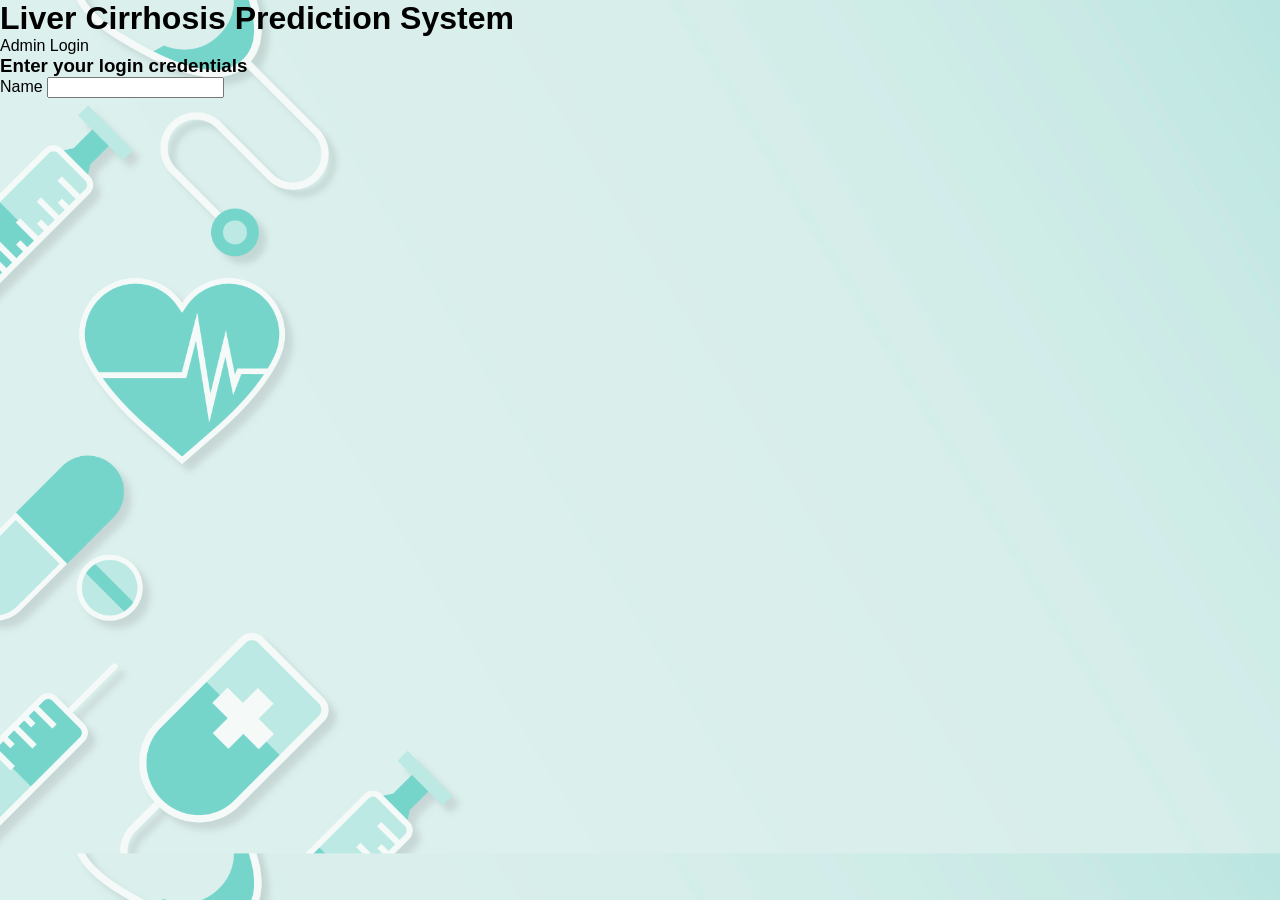
<file: login.html>
<!DOCTYPE html>
<html lang="en">
<head>
    <meta charset="UTF-8">
    <meta name="viewport" content="width=device-width, initial-scale=1.0">
    <title>Login</title>
    <link rel="stylesheet" href="style.css">
    <link rel="preconnect" href="https://fonts.googleapis.com">
    <link rel="preconnect" href="https://fonts.gstatic.com" crossorigin>
    <link href="https://fonts.googleapis.com/css2?family=Alegreya:ital,wght@0,400..900;1,400..900&family=Merriweather:ital,wght@0,300;0,400;0,700;0,900;1,300;1,400;1,700;1,900&display=swap" rel="stylesheet">
</head>
<body>
<header>
    <div class="welcome">
        <div class="heading-message">
            <h1>Liver Cirrhosis Prediction System</h1>
        </div>
    </div>
</header>

<div class="login-main">
    <div class="message">
        <p>Admin Login</p>
    </div>

    <div class="form-section">
        <div class="enter">
            <h3>Enter your login credentials</h3>
        </div>
        <div class="form-class">
            <form>
                <label for="username">Name</label>
                <input type="text" name="username" id="username">
            </form> 
        </div>
    </div>
</div>

</body>
</html>
</file>
<file: style.css>
* {
  margin: 0;
  font-family: Arial, Helvetica, sans-serif;
  box-sizing: border-box;
}

body {
  background-image:url("Resources/medback.jpg");
  background-size: cover;
}

.heading{

margin-left:500px ;
margin-top:100px ;

}
.heading p{

  font-family:'Segoe UI', Tahoma, Geneva, Verdana, sans-serif;
  font-size: 90px;
  font-weight: 500px;

}
.background{
margin-top: 80px;
background-color: bisque;
height: 200px;
width: 300;
margin-left: 600px;
margin-right: 80px;
justify-content: space-evenly;
position: relative;
}
.background .shape{
  height: 200px;
  width: 200px;
  position: absolute;
  border-radius: 50%;
}
.shape1{
  background: linear-gradient(
    to right,
      #1845ad,
      #23a2f6
  );
  
 
}
.shape2{
  background: linear-gradient(
      to right,
      #ff512f,
      #f09819
  );
 
}
.button-group {
  display: flex;
  justify-content: space-evenly;
  margin-top: 120px;
  margin-left: 420px;
  background-color: transparent;
}

.login-button {
  text-decoration: none;
  background-color: #3AAFA9;
  color: #def2f1;
  padding: 10px 20px;
  margin: 0 10px;
  border-radius: 15px;
  height: 120px;
  width: 200px;
  text-shadow: #2b7a7b;
  font-size: 40px;
  text-align: center;
  flex-wrap: wrap;
  border:3px solid  #2b7a7b ;
}

.login-button:hover {
  background-color: #2b7a7b;
}
/*.welcome {
  height: 100px;
  background-color: #3aaf93;
  display: flex;
  align-items: center;
  justify-content: center;
}

.heading-message {
  margin-top: 70px;
  color: #17252A;
  text-align: center;
  font-size: 20px;
  height: 20px;
  font-family: 'Roboto', Arial, Helvetica, sans-serif;
}

.login-main {
  margin-top: 80px;
  height: 500px;
  background-color: #DEF2F1;
  display: flex;
  justify-content: center;
  align-items: center;
  border-radius: 20px;
}

.message {
  text-align: center;
  background-color: #17252B;
  height: 80px;
  width: 500px;
  border-top-right-radius: 20px;
  border-top-left-radius: 20px;
}

.message p {
  margin-top: 20px;
  color: white;
  font-size: 30px;
  font-family: 'Segoe UI', Tahoma, Geneva, Verdana, sans-serif;
}

.enter {
  text-align: center;
}

.form-section {
  height: 200px;
}

.form-class {
  height: 300px;
}
*/
</file>
